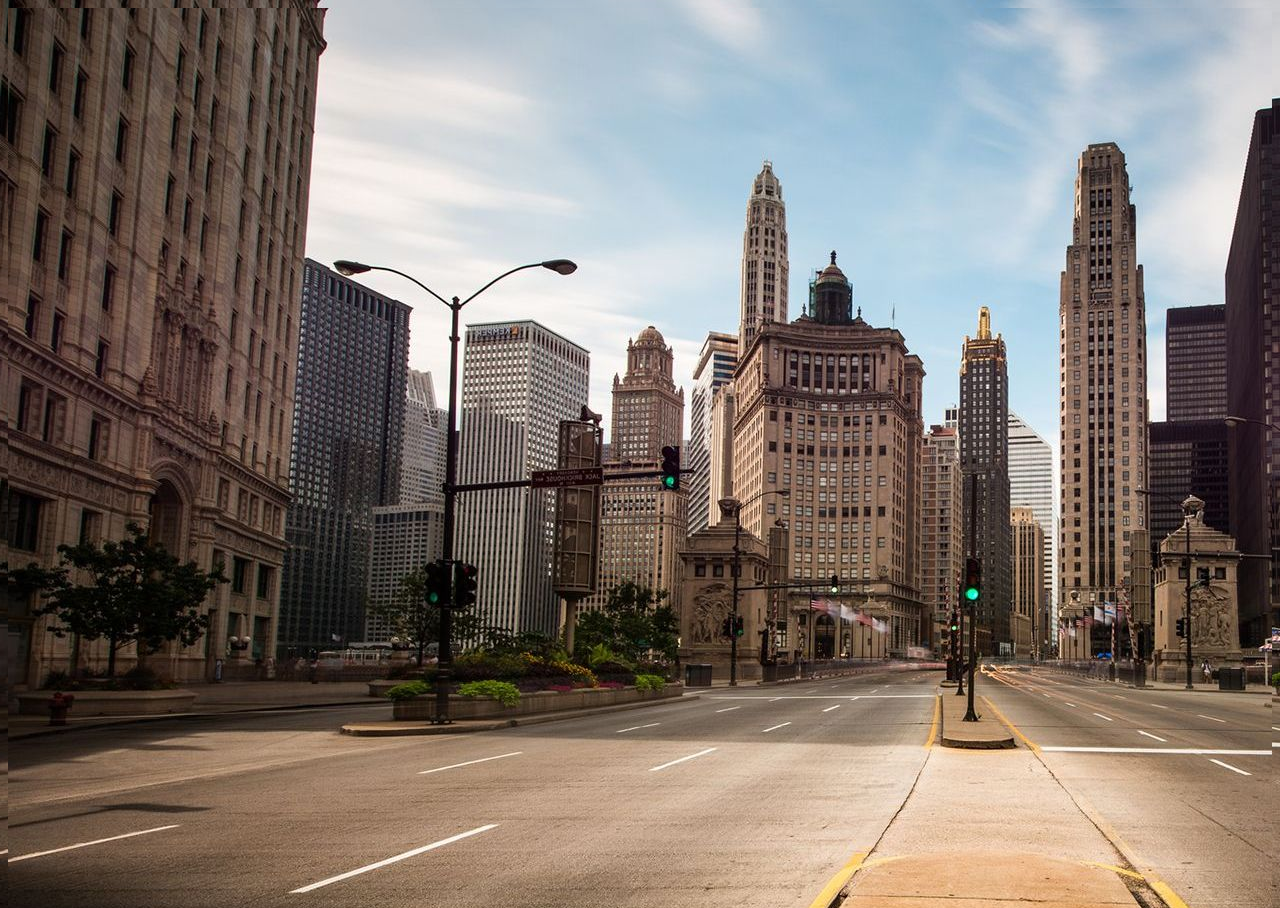
<file: StockAlarmsApplication/src/main/resources/templates/index.html>
<!DOCTYPE html>
<html>
<head lang="en" xmlns:th="http://www.thymeleaf.org">

    <title>Home</title>
    <!--/*/ <th:block th:include="fragments/headerinc :: head"></th:block> /*/-->
    <link href="../static/css/intro.css"
          th:href="@{/css/intro.css}" rel="stylesheet" media="screen"/>
</head>
<body>


<!--/*/ <th:block th:include="fragments/headerN :: headerN"></th:block> /*/-->



</body>
</html>
</file>
